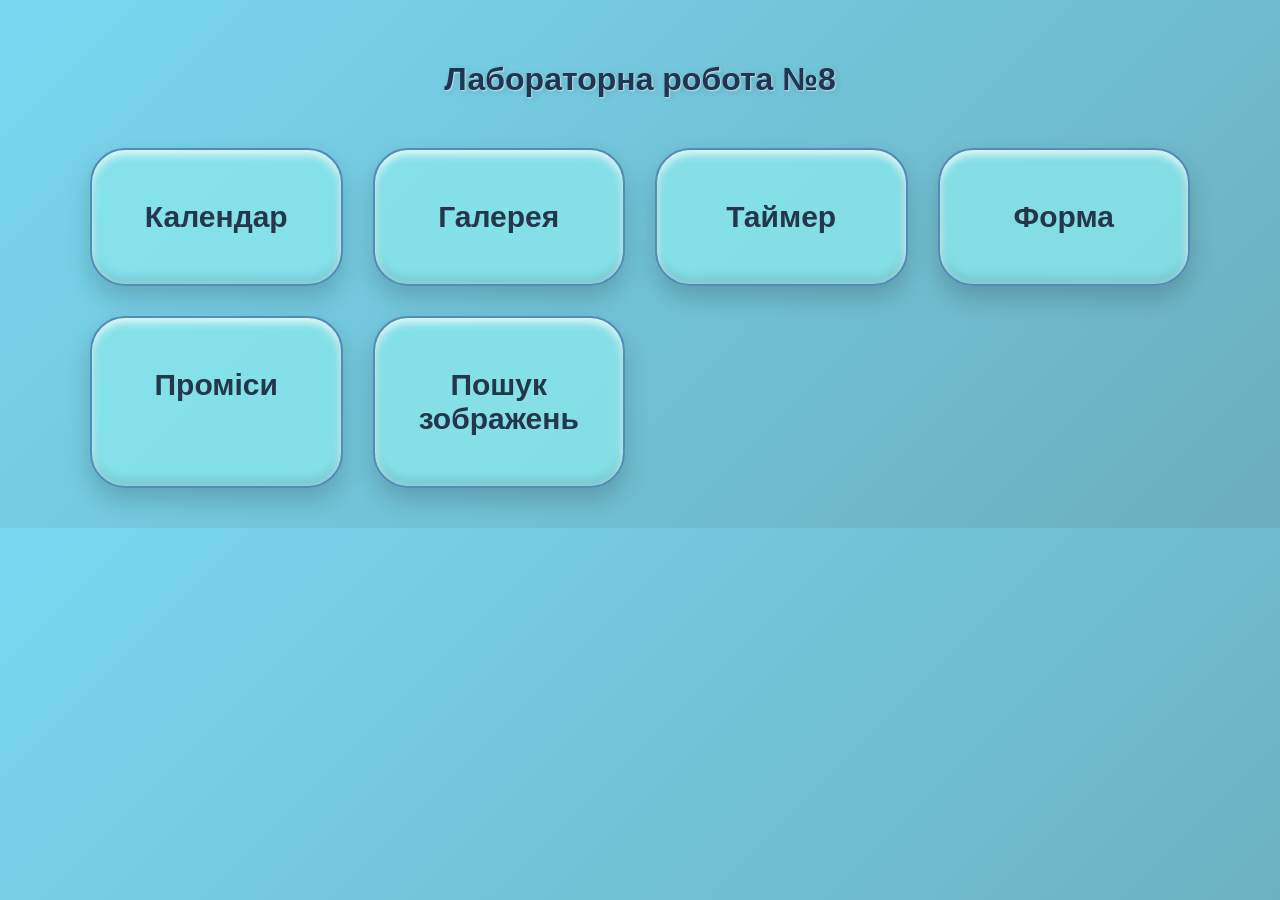
<file: index.html>
<!DOCTYPE html>
<html lang="uk">
<head>
    <meta charset="UTF-8">
    <meta name="viewport" content="width=device-width, initial-scale=1.0">
    <title>Лабораторна робота №8</title>

    <link rel="stylesheet" href="css/style.css">
</head>
<body>

    <h1>Лабораторна робота №8</h1>

    <div class="container">

        <a href="calendar.html" class="card">
             Календар
        </a>

        <a href="gallery.html" class="card">
             Галерея
        </a>

        <a href="timer.html" class="card">
             Таймер
        </a>

        <a href="form.html" class="card">
             Форма
        </a>

        <a href="promises.html" class="card">
             Проміси
        </a>

        <a href="search.html" class="card">
             Пошук зображень
        </a>

    </div>

</body>
</html>
</file>
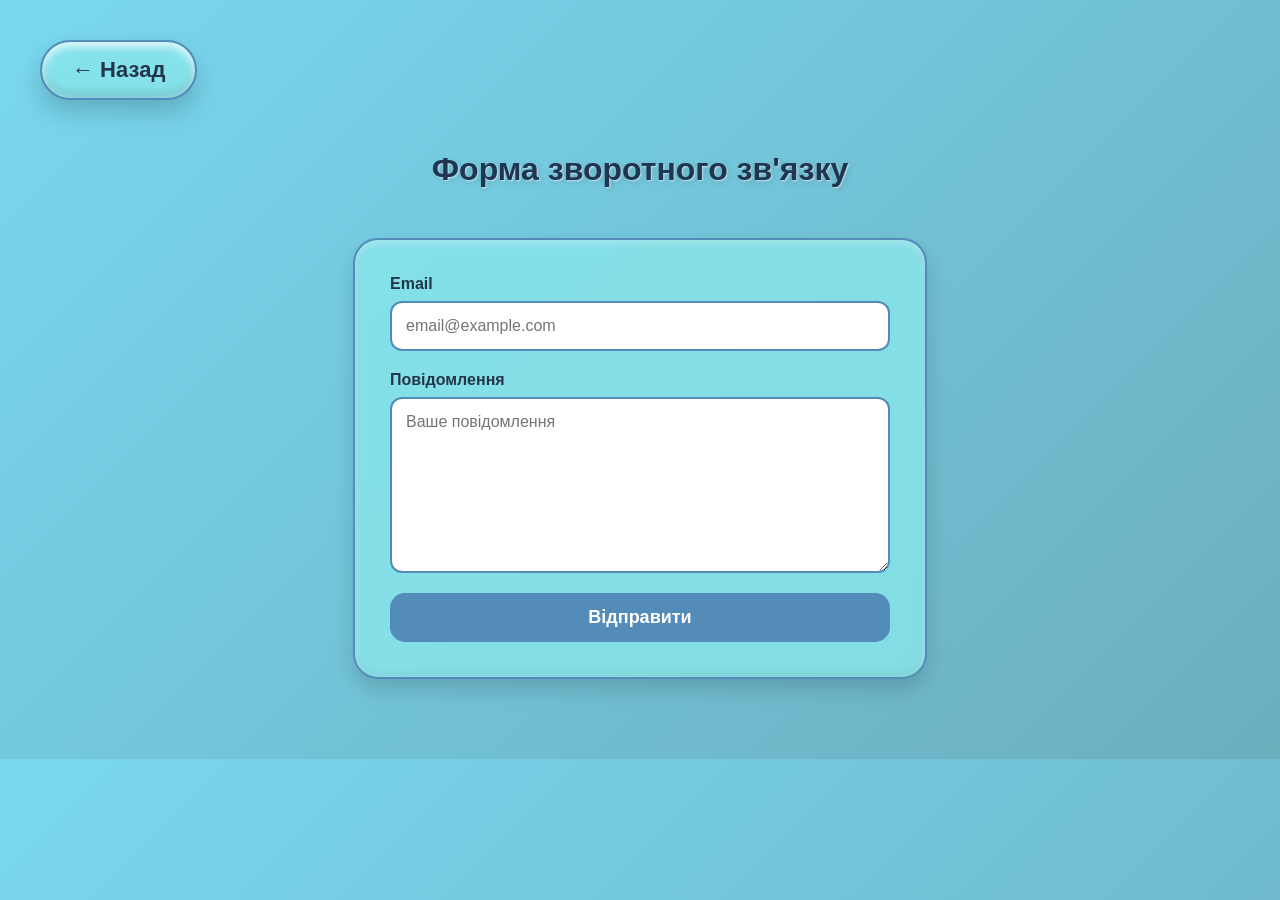
<file: form.html>
<!DOCTYPE html>
<html lang="uk">
<head>
  <meta charset="UTF-8">
  <meta name="viewport" content="width=device-width, initial-scale=1.0">
  <title>Форма</title>
  <link rel="stylesheet" href="css/style.css">
</head>
<body>

  <a href="index.html" class="card back-card">← Назад</a>

  <h1>Форма зворотного зв'язку</h1>

  <form class="feedback-form" autocomplete="off">
    <label>
      Email
      <input type="email" name="email" placeholder="email@example.com">
    </label>

    <label>
      Повідомлення
      <textarea name="message" rows="8" placeholder="Ваше повідомлення"></textarea>
    </label>

    <button type="submit">Відправити</button>
  </form>

  <script src="js/form.js"></script>
</body>
</html>
</file>
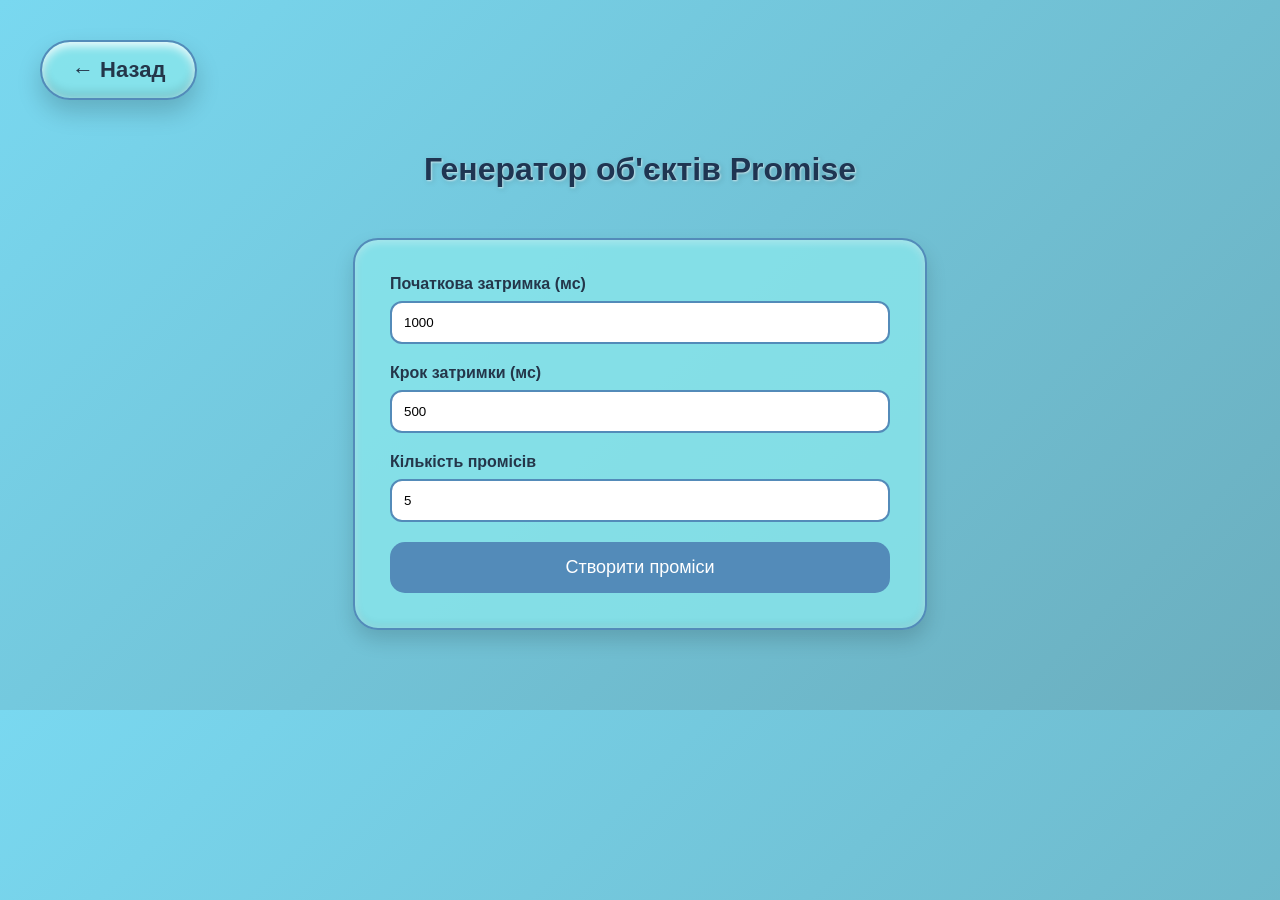
<file: promises.html>
<!DOCTYPE html>
<html lang="uk">
<head>
  <meta charset="UTF-8">
  <meta name="viewport" content="width=device-width, initial-scale=1.0">
  <title>Проміси</title>

  <link rel="stylesheet" href="css/style.css">
</head>
<body>

  <a href="index.html" class="card back-card">
    ← Назад
  </a>

  <h1>Генератор об'єктів Promise</h1>

  <form class="promise-form">

    <label>
      Початкова затримка (мс)
      <input type="number" name="delay" value="1000">
    </label>

    <label>
      Крок затримки (мс)
      <input type="number" name="step" value="500">
    </label>

    <label>
      Кількість промісів
      <input type="number" name="amount" value="5">
    </label>

    <button type="submit">
      Створити проміси
    </button>

  </form>

  <div id="results"></div>

  <script src="js/promises.js"></script>

</body>
</html>
</file>
<file: css/style.css>
body{
    margin:0;
    padding:40px;

    font-family: Arial, sans-serif;

      background:
        linear-gradient(
            135deg,
            #79d8f0,
            #6baebe
         ); 
}

h1{
    text-align:center;

    color:#1f3552;

    margin-bottom:50px;

    text-shadow:
        1px 1px 2px rgba(255,255,255,0.6),
        2px 2px 6px rgba(0,0,0,0.15);
}

.container{
    max-width:1100px;

    margin:auto;

    display:grid;

    grid-template-columns:repeat(auto-fit,minmax(250px,1fr));

    gap:30px;
}

.card{
     background:#89e7ebcc;

    border:2px solid #538bb9;

    border-radius:35px;

    box-shadow:
        0 12px 25px rgba(0,0,0,0.18),
        inset 0 4px 10px rgba(255, 255, 255, 0.87),
        inset 0 -6px 10px rgba(0,0,0,0.12);

    padding:50px 20px;

    text-align:center;

    text-decoration:none;

    color:#24364a;

    font-size:30px;

    font-weight:bold;

    transition:0.3s;

}

.card:hover{
    transform:translateY(-5px);

    box-shadow:0 8px 20px rgba(0,0,0,0.15);
}
.calendar-wrapper{

    max-width:500px;

    margin:50px auto;

    text-align:center;
}

#datetime-picker{

    width:100%;

    padding:15px;

    font-size:20px;

    border-radius:15px;

    border:2px solid #538bb9;

    background:white;
}

#selectedDate{

    margin-top:30px;

    font-size:24px;

    font-weight:bold;

    color:#24364a;
}

.events-section{
    max-width:1000px;
    margin:40px auto;
    padding:30px;

    background:#89e7ebcc;
    border:2px solid #538bb9;
    border-radius:25px;

    box-shadow:
        0 10px 20px rgba(0,0,0,0.15),
        inset 0 2px 8px rgba(255,255,255,0.4),
        inset 0 -3px 8px rgba(0,0,0,0.08);
}

.events-section h2{
    text-align:center;
    color:#24364a;
}

.events-table{
    width:100%;
    border-collapse:collapse;
    background:white;
    border-radius:15px;
    overflow:hidden;

    box-shadow:
        0 5px 15px rgba(0,0,0,0.1);
}

.events-table th,
.events-table td{
    border:1px solid #b7d7f0;
    padding:14px;
    text-align:left;
}

.events-table th{
    background:#538bb9;
    color:white;
    font-size:18px;
}

.events-table tr:nth-child(even){
    background:#f4fbff;
}

.events-table tr:hover{
    background:#dff4ff;
}

#eventInfo{
    margin-top:20px;
    font-size:18px;
    font-weight:bold;
    color:#24364a;
}

.flatpickr-calendar{
    z-index:9999 !important;
}
.back-button{
    display:inline-block;

    padding:15px 30px;

    background:#89e7ebcc;

    border:2px solid #538bb9;

    border-radius:35px;

    text-decoration:none;

    color:#24364a;

    font-size:22px;

    font-weight:bold;

    box-shadow:
        0 10px 20px rgba(0,0,0,0.15),
        inset 0 2px 8px rgba(255,255,255,0.4),
        inset 0 -3px 8px rgba(0,0,0,0.08);

    transition:0.3s;
}

.back-button:hover{
    transform:translateY(-5px);

    box-shadow:
        0 15px 30px rgba(0,0,0,0.2),
        inset 0 2px 8px rgba(255,255,255,0.5),
        inset 0 -3px 8px rgba(0,0,0,0.12);
}
.back-card{
    display:inline-block;
    width:auto;
    padding:15px 30px;
    font-size:22px;
    margin-bottom:30px;
}
.feedback-form{
    max-width:500px;
    margin:40px auto;
    padding:35px;

    background:#89e7ebcc;
    border:2px solid #538bb9;
    border-radius:25px;

    box-shadow:
        0 10px 20px rgba(0,0,0,0.15),
        inset 0 2px 8px rgba(255,255,255,0.4),
        inset 0 -3px 8px rgba(0,0,0,0.08);

    display:flex;
    flex-direction:column;
    gap:20px;
}

.feedback-form label{
    display:flex;
    flex-direction:column;
    gap:8px;

    color:#24364a;
    font-weight:bold;
}

.feedback-form input,
.feedback-form textarea{
    padding:14px;

    border-radius:12px;
    border:2px solid #538bb9;

    font-family:inherit;
    font-size:16px;
}

.feedback-form button{
    padding:14px;

    border:none;
    border-radius:15px;

    background:#538bb9;
    color:white;

    font-size:18px;
    font-weight:bold;

    cursor:pointer;
}

.feedback-form button:hover{
    background:#416f96;
}
.promise-form{

    max-width:500px;

    margin:40px auto;

    padding:35px;

    background:#89e7ebcc;

    border:2px solid #538bb9;

    border-radius:25px;

    box-shadow:
        0 10px 20px rgba(0,0,0,0.15),
        inset 0 2px 8px rgba(255,255,255,0.4),
        inset 0 -3px 8px rgba(0,0,0,0.08);

    display:flex;

    flex-direction:column;

    gap:20px;
}

.promise-form label{

    display:flex;

    flex-direction:column;

    gap:8px;

    font-weight:bold;

    color:#24364a;
}

.promise-form input{

    padding:12px;

    border-radius:12px;

    border:2px solid #538bb9;
}

.promise-form button{

    padding:15px;

    border:none;

    border-radius:15px;

    background:#538bb9;

    color:white;

    font-size:18px;

    cursor:pointer;
}

#results{

    max-width:700px;

    margin:40px auto;
}

.success,
.error{

    margin-bottom:10px;

    padding:15px;

    border-radius:15px;

    font-weight:bold;
}

.success{

    background:#d8ffd8;

    border:2px solid #60b860;
}

.error{

    background:#ffd8d8;

    border:2px solid #d45c5c;
}
.timer-container{

    max-width:800px;

    margin:40px auto;

    text-align:center;
}

#start-btn{

    margin-left:15px;

    padding:15px 30px;

    border:none;

    border-radius:15px;

    background:#538bb9;

    color:white;

    font-size:18px;

    cursor:pointer;
}

.timer{
    display:flex;
    justify-content:center;
    gap:30px;
    margin-top:50px;
    flex-wrap:wrap;
}

.field{
    background:#89e7ebcc;
    border:2px solid #538bb9;
    border-radius:25px;

    width:170px;
    height:130px;

    display:flex;
    flex-direction:column;
    align-items:center;
    justify-content:center;

    box-shadow:
        0 10px 20px rgba(0,0,0,0.15),
        inset 0 2px 8px rgba(255,255,255,0.4),
        inset 0 -3px 8px rgba(0,0,0,0.08);
}

.field .value{
    display:block;
    font-size:42px;
    line-height:1;
    font-weight:bold;
    color:#24364a;
}

.field .label{
    margin-top:10px;
    font-size:20px;
    line-height:1;
    color:#24364a;
    font-weight:bold;
}
#stop-btn{

    margin-left:10px;

    padding:15px 30px;

    border:none;

    border-radius:15px;

    background:#d45c5c;

    color:white;

    font-size:18px;

    cursor:pointer;
}

#stop-btn:hover{

    background:#b84343;
}
.gallery{
    max-width:1100px;
    margin:40px auto;
    padding:0;
    list-style:none;

    display:grid;
    grid-template-columns:repeat(auto-fit, minmax(280px, 1fr));
    gap:25px;
}

.gallery-item{
    background:#89e7ebcc;
    border:2px solid #538bb9;
    border-radius:25px;
    overflow:hidden;

    box-shadow:
        0 10px 20px rgba(0,0,0,0.15),
        inset 0 2px 8px rgba(255,255,255,0.4),
        inset 0 -3px 8px rgba(0,0,0,0.08);

    cursor:pointer;
    transition:0.3s;
}

.gallery-item:hover{
    transform:translateY(-6px);
}

.gallery-image{
    width:100%;
    height:220px;
    object-fit:cover;
    display:block;
}

.gallery-item p{
    padding:15px;
    margin:0;
    color:#24364a;
    font-weight:bold;
    text-align:center;
}

.modal-content{
    background:white;
    padding:20px;
    border-radius:20px;
    text-align:center;
}

.modal-content img{
    max-width:80vw;
    max-height:75vh;
    display:block;
    border-radius:15px;
}

.modal-content p{
    color:#24364a;
    font-weight:bold;
}
.search-form{
    max-width:650px;
    margin:40px auto;
    display:flex;
    gap:15px;
}

.search-form input{
    flex:1;
    padding:15px;
    border-radius:15px;
    border:2px solid #538bb9;
    font-size:18px;
}

.search-form button{
    padding:15px 30px;
    border:none;
    border-radius:15px;
    background:#538bb9;
    color:white;
    font-size:18px;
    font-weight:bold;
    cursor:pointer;
}

.search-form button:hover{
    background:#416f96;
}

.loader{
    text-align:center;
    font-size:20px;
    font-weight:bold;
    color:#24364a;
}

.is-hidden{
    display:none;
}

.search-gallery{
    max-width:1200px;
    margin:50px auto;
    display:grid;
    grid-template-columns:repeat(auto-fit, minmax(300px, 1fr));
    gap:30px;
}

.search-card{
    display:block;
    background:white;
    border-radius:18px;
    overflow:hidden;
    text-decoration:none;
    color:#24364a;

    box-shadow:
        0 10px 20px rgba(0,0,0,0.15);
}

.search-card img{
    width:100%;
    height:230px;
    object-fit:cover;
    display:block;
}

.info{
    display:grid;
    grid-template-columns:repeat(4, 1fr);
    gap:8px;
    padding:12px;
    text-align:center;
    font-size:14px;
}

.info p{
    margin:0;
}
</file>
